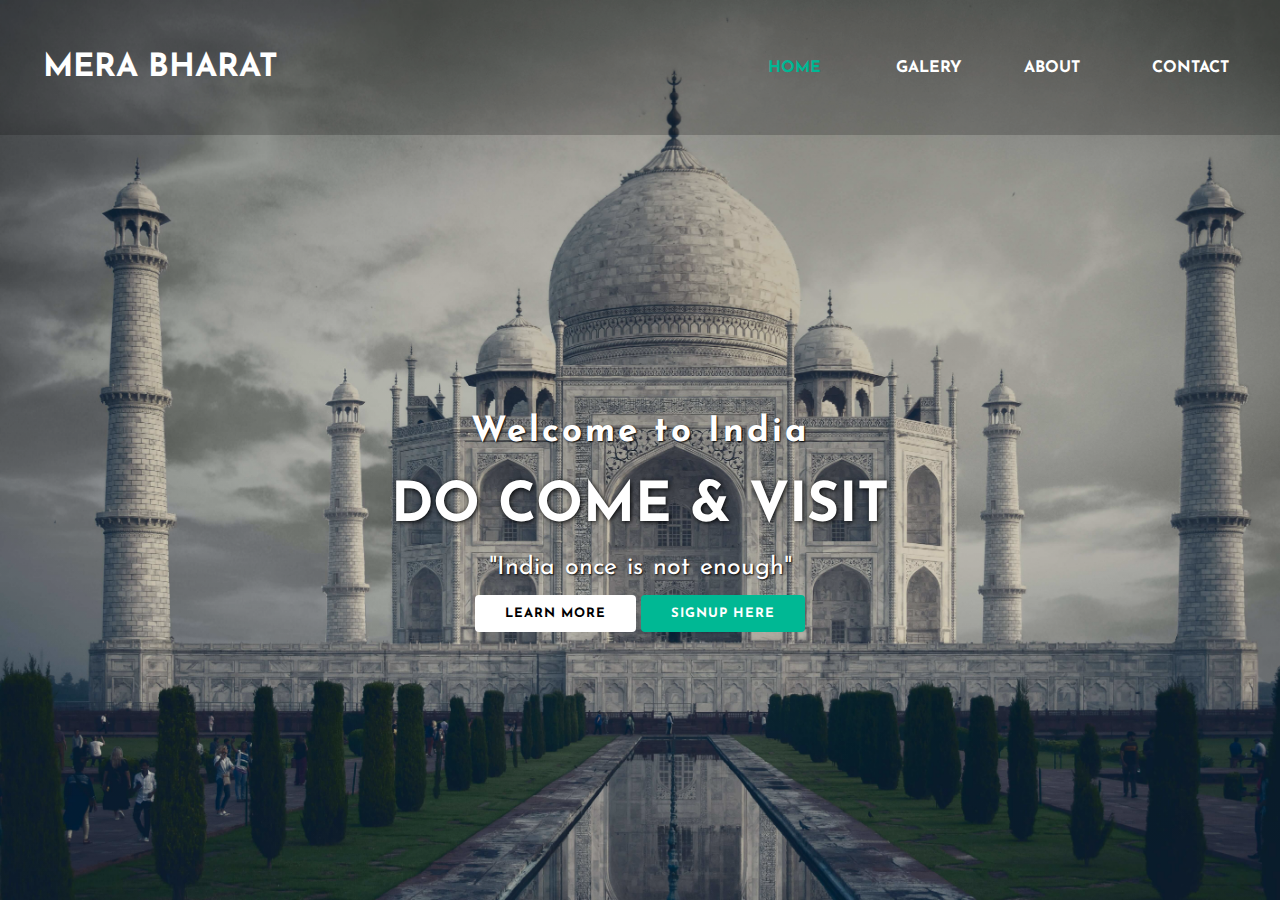
<file: Mera Bharat/index.html>
<!DOCTYPE html>
<html>

<head>
    <title>Mera Bharat</title>
    <link rel="stylesheet" type="text/css"  href="./style.css">
    <link rel="preconnect" href="https://fonts.gstatic.com">
    <link rel="stylesheet" href="https://cdnjs.cloudflare.com/ajax/libs/animate.css/4.1.1/animate.min.css"/>
    <link rel="preconnect" href="https://fonts.gstatic.com">
    <link href="https://fonts.googleapis.com/css2?family=Josefin+Sans&display=swap" rel="stylesheet">
</head>

<body>

<header>
    <nav>
        <div class="logo"> <h1 class="animate__animated animate__heartBeat animate__infinite">Mera Bharat</h1></div>
        <div class="menu">
            <a href="">Home</a>
            <a href="">Galery</a>
            <a href="">About</a>
            <a href="">Contact</a>
        </div>
    </nav>
    <main>
        <section>
            <h3>Welcome to India</h3>
            <h1>DO come & visit <span class="change_content"></span> </h1> 
            <p>"India once is not enough"</p>
            <a href="" class="btnone">Learn more</a>
            <a href="" class="btntwo">Signup here</a>
        </section>
    </main>
</header>
    
</body>

</html>
</file>
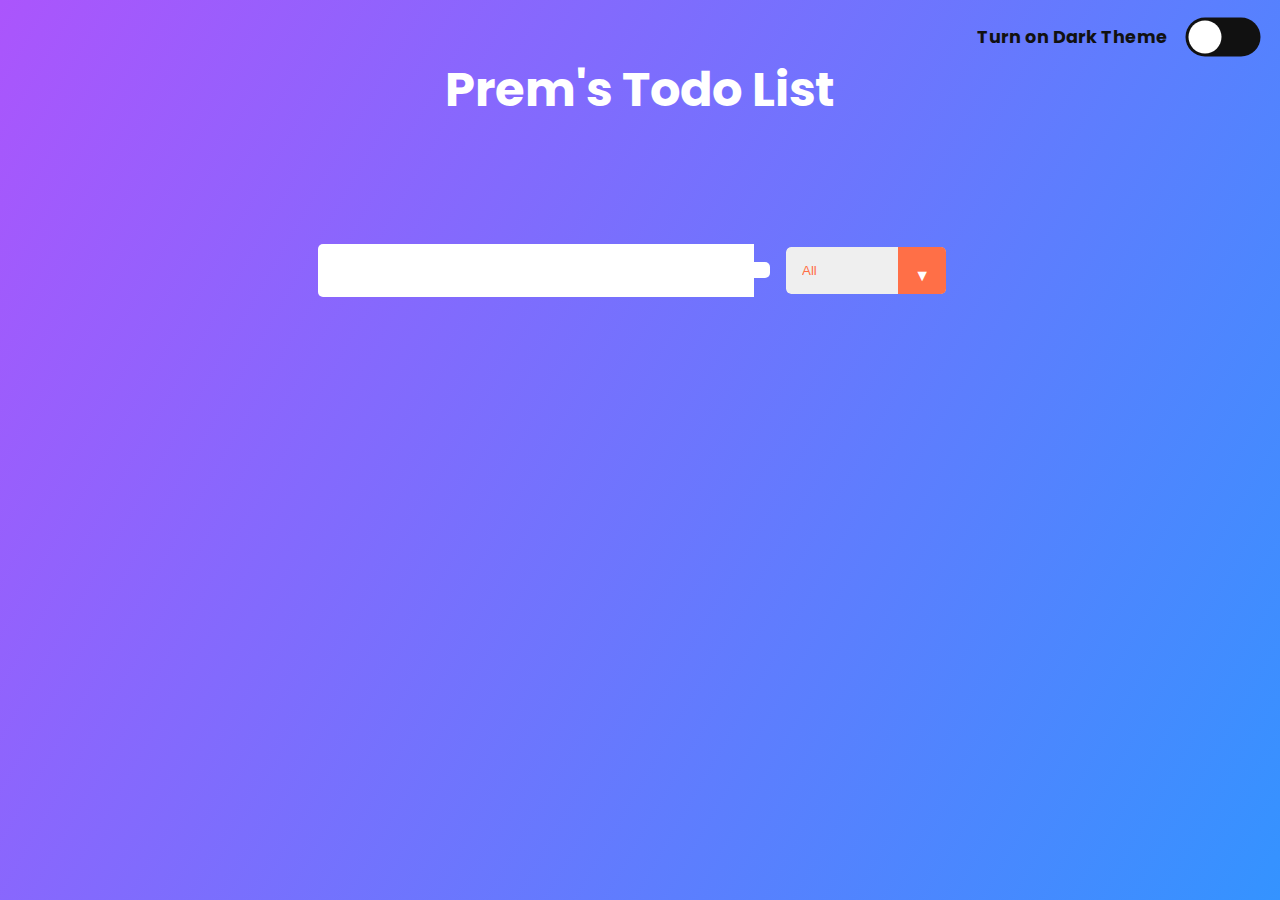
<file: TODO course/index.html>
<!DOCTYPE html>
<html lang="en">
<head>
    <meta charset="UTF-8">
    <meta name="viewport" content="width=device-width, initial-scale=1.0">
    <link rel="stylesheet" href="./style.css">
    <link rel="preconnect" href="https://fonts.gstatic.com">
    <link href="https://fonts.googleapis.com/css2?family=Poppins&display=swap" rel="stylesheet">    
    <link rel="stylesheet" href="https://cdnjs.cloudflare.com/ajax/libs/font-awesome/5.15.1/css/all.min.css" integrity="sha512-+4zCK9k+qNFUR5X+cKL9EIR+ZOhtIloNl9GIKS57V1MyNsYpYcUrUeQc9vNfzsWfV28IaLL3i96P9sdNyeRssA==" crossorigin="anonymous" />
    <title>Todo list</title>
</head>

<body>

    <header>
        <h1>Prem's Todo List</h1>
    </header>
    <form>
        <input type="text" class="todo-input">
        <button class="todo-button" type="submit">
            <i class="fas fa-plus-square"></i>
        </button>
        <div class="select">
            <select name="todos" class="filter-todo">
                <option value="all">All</option>
                <option value="completed">Completed</option>
                <option value="uncompleted">Uncompleted</option>
            </select>
        </div>
    </form>
    <div class="todo-container">
        <ul class="todo-list"></ul>
    </div>
    <div>
        <input type="checkbox" class="checkbox" id="chk" />
        <label class="label" for="chk">
            <i class="fas fa-moon"></i>
            <i class="fas fa-sun"></i>
            <div class="ball"></div>
        </label>
        <DM>Turn on Dark Theme</DM>
        <LM>Turn on Light Theme</LM>
    </div>
    
    
    <script src="./app.js"></script>


</body>
</html>
</file>
<file: Mera Bharat/style.css>
*{
    margin: 0; padding: 0; box-sizing: border-box;
    font-family: 'Josefin Sans', sans-serif;
}

header{
    width: 100%;
    height: 100vh;
    background-image: linear-gradient(rgba(0,0,0,0.3), rgba(0,0,0,0.1)), url('./Images/bg1.png');
    background-repeat: no-repeat;
    background-size: cover;
}

nav{
    width: 100%;
    height: 15vh;
    background: rgba(0,0,0,0.2);
    color: white;
    display: flex;
    justify-content: space-between;
    align-items: center;
    text-transform: uppercase;  
}

nav .logo{
    width: 25%;
    text-align: center;
}

nav .menu{
    width: 40%;
    display: flex;
    justify-content: space-around;
}

nav .menu a{
    width: 25%;
    text-decoration: none;
    color: white;
    font-weight: bold;
}

nav .menu a:first-child{
    color: #00b894;
} 

main{
    width: 100%;
    height: 85%;
    display: flex;
    justify-content: center;
    align-items: center;
    text-align: center;
    color: white;
}

section{
    
}

section h3{
    font-size: 35px; 
    
    letter-spacing: 3px;
    text-shadow: 1px 1px 2px black;
}

section h1{
    margin: 30px 0 20px 0;
    font-size: 55px; 
    font-weight: 700;
    text-shadow: 1px 1px 5px black;
    text-transform: uppercase;
}

section p{
    font-size: 25px;
    word-spacing: 2px;
    margin-bottom: 25px;
    text-shadow: 1px 1px 2px black;
}

section a{
    padding: 12px 30px;
    border-radius: 4px;
    outline: none;
    text-transform: uppercase;
    font-size: 13px;
    font-weight: 700;
    text-decoration: none;
    letter-spacing: 1px;
    transition: all .5s ease;
}
section .btnone{
    background: #fff;
    color: #000;
}

.btnone:hover{
    background: #00b894;
    color: #fff;
}

section .btntwo{
    background: #00b894;
    color: #fff;
}

.btntwo:hover{
    background: #fff;
    color: #000;
}

.change_content:after{
    content: '';
    animation: changetext 10s infinite linear;
    color: #00b894;
}

@keyframes changetext{
    0%{content: "Dargelling";}
    20%{content: "Agra";}
    35%{content: "jaipur";}
    60%{content: "kerala";}
    80%{content: "delhi";}
    100%{content: "Mumbai";}
}
</file>
<file: TODO course/style.css>
*{
    margin: 0;
    padding: 0;
    box-sizing: border-box;
}

body{
   background-image: linear-gradient(120deg, #ab55fc, #3493ff); 
   color:white;
   font-family: 'Poppins', sans-serif;
   min-height: 100vh;
}

header{
    font-size: 1.5rem;
}

header, form{
    min-height: 20vh;
    display: flex;
    justify-content: center;
    align-items: center;
}

form input, form button{
     padding: 0.5rem;
     font-size: 2rem;
     border: none;
     outline: none;
     background: white;
}

body.dark form input, body.dark form button{
    background: #33686b7c;
    color: white;
}

form input{
    border-top-left-radius: 5px;
    border-bottom-left-radius: 5px;
}

form button{
    color: #d88771;
    background: white;
    cursor: pointer;
    transition: all 0.3s ease;
    border-top-right-radius: 5px;
    border-bottom-right-radius: 5px;
}

body.dark form button{
    
    background: #33686b7c; 
    color:rgb(148, 194, 253);
}

form button:hover{
    background: #d88771;
    color: white;
}

body.dark form button:hover{
    background: rgb(148, 194, 253);
    color:#33686b7c; 
}

.todo-container{
    display: flex;
    justify-content: center;
    align-items: center;
}

.todo-list{
    min-width: 30%;
    list-style: none;
}

.todo{
    display: flex;
    justify-content: space-between;
    align-items: center;
    margin: 0.5rem;
    background: white;
    border-radius: 5px;
    color: black;
    font-size: 1.5rem;
    transition: all 0.3s ease;
}

body.dark .todo{
    background: #33686b7c;
    color: white;
}

.todo li{
    flex: 1;
}

.trash-btn, .complete-btn{
    background: #ff6f47d2;
    color: white;
    border: none;
    outline: none;
    padding: 1rem;
    cursor: pointer;
    font-size: 1rem;
}

.trash-btn{
    border-top-right-radius: 5px;
    border-bottom-right-radius: 5px;
}

.complete-btn{
    background: rgba(73, 204, 73, 0.849);
}

.todo-item{
    padding: 0rem 0.5rem;
}

.fa-trash, .fa-check{
    pointer-events: none;
}

.completed{
    text-decoration: line-through;
    opacity: 0.5;
}

.fall{
    transform: translateY(8rem) rotateZ(20deg);
    opacity: 0;
}

select{
    -webkit-appearance: none;
    -moz-appearance: none;
    appearance: none;
    outline: none;
    border: none;
    border-radius: 5px;
}

body.dark select{
    background: #33686b7c;
    color: white;
}

.select{
    margin: 1rem;
    position: relative;
    overflow: hidden;
    border-radius: 5px;
}

select{
    color: #ff6f47;
    width: 10rem;
    cursor: pointer;
    padding: 1rem;
}

.select::after{
    content: "\25BC";
    position: absolute;
    background: #ff6f47;
    top: 0;
    right: 0;
    padding: 1rem;
    pointer-events: none;
    transition: all 0.3s ease;
}

.select:hover::after{
    background: white;
    color: #ff6f47;
}

/* DARK MODE */


body.dark {
	background-image: linear-gradient(120deg, #002427, #001f38);
}


body DM{
    color: #111;
    display: flex;
    position: absolute;
    top:1.5rem;
    right: 7rem;
    font-size: 1.1rem;
    font-weight: bold;
}

body.dark DM{
    opacity: 0;
}

body LM{
    opacity: 0;
}

body.dark LM{
    display: flex;
    position: absolute;
    top:1.5rem;
    right: 7rem;
    font-size: 1.1rem;
    font-weight: 500;
    opacity: 100%;
}

.checkbox {
	opacity: 0;
	position: absolute;
}

.label {
	background-color: #111;
	border-radius: 50px;
	cursor: pointer;
	display: flex;
	align-items: center;
	justify-content: space-between;
	padding: 5px;
    position:absolute;
    top:1.5rem;
    right: 2rem;
	height: 26px;
	width: 50px;
	transform: scale(1.5);
}

.label .ball {
	background-color: #fff;
	border-radius: 50%;
	position: absolute;
	top: 1.8px;
	left: 2px;
	height: 22px;
	width: 22px;
	transform: translateX(0px);
	transition: transform 0.3s linear;
}

.checkbox:checked + .label .ball {
	transform: translateX(24px);
}


.fa-moon {
	color: #f1c40f;
}

.fa-sun {
	color: #f39c12;
}
</file>
